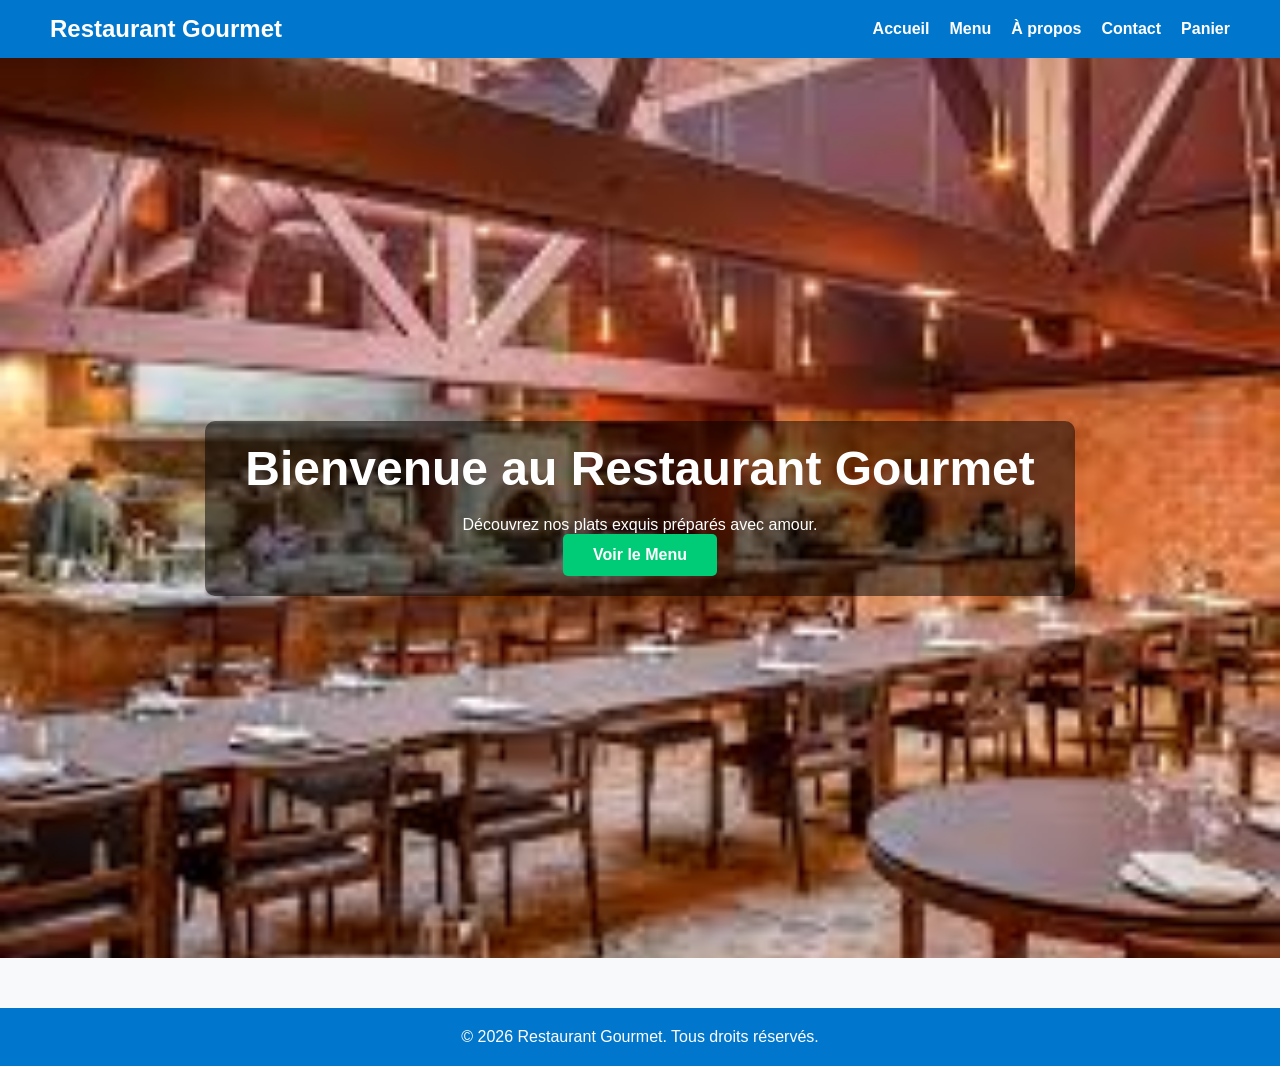
<file: index.html>
<!DOCTYPE html>
<html lang="fr">
<head>
  <meta charset="UTF-8">
  <meta name="viewport" content="width=device-width, initial-scale=1.0">
  <title>Restaurant Gourmet</title>
  <link rel="stylesheet" href="style.css">
</head>
<body>
  <header>
    <nav>
      <h1>Restaurant Gourmet</h1>
      <ul>
        <li><a href="index.html">Accueil</a></li>
        <li><a href="menu.html">Menu</a></li>
        <li><a href="apropos.html">À propos</a></li>
        <li><a href="contact.html">Contact</a></li>
        <li><a href="panier.html">Panier</a></li>
      </ul>
    </nav>
  </header>

  <section class="hero">
    <div class="hero-text">
      <h2>Bienvenue au Restaurant Gourmet</h2>
      <p>Découvrez nos plats exquis préparés avec amour.</p>
      <a href="menu.html" class="btn">Voir le Menu</a>
    </div>
  </section>

  <footer>
    <p>&copy; 2026 Restaurant Gourmet. Tous droits réservés.</p>
  </footer>
</body>
</html>
</file>
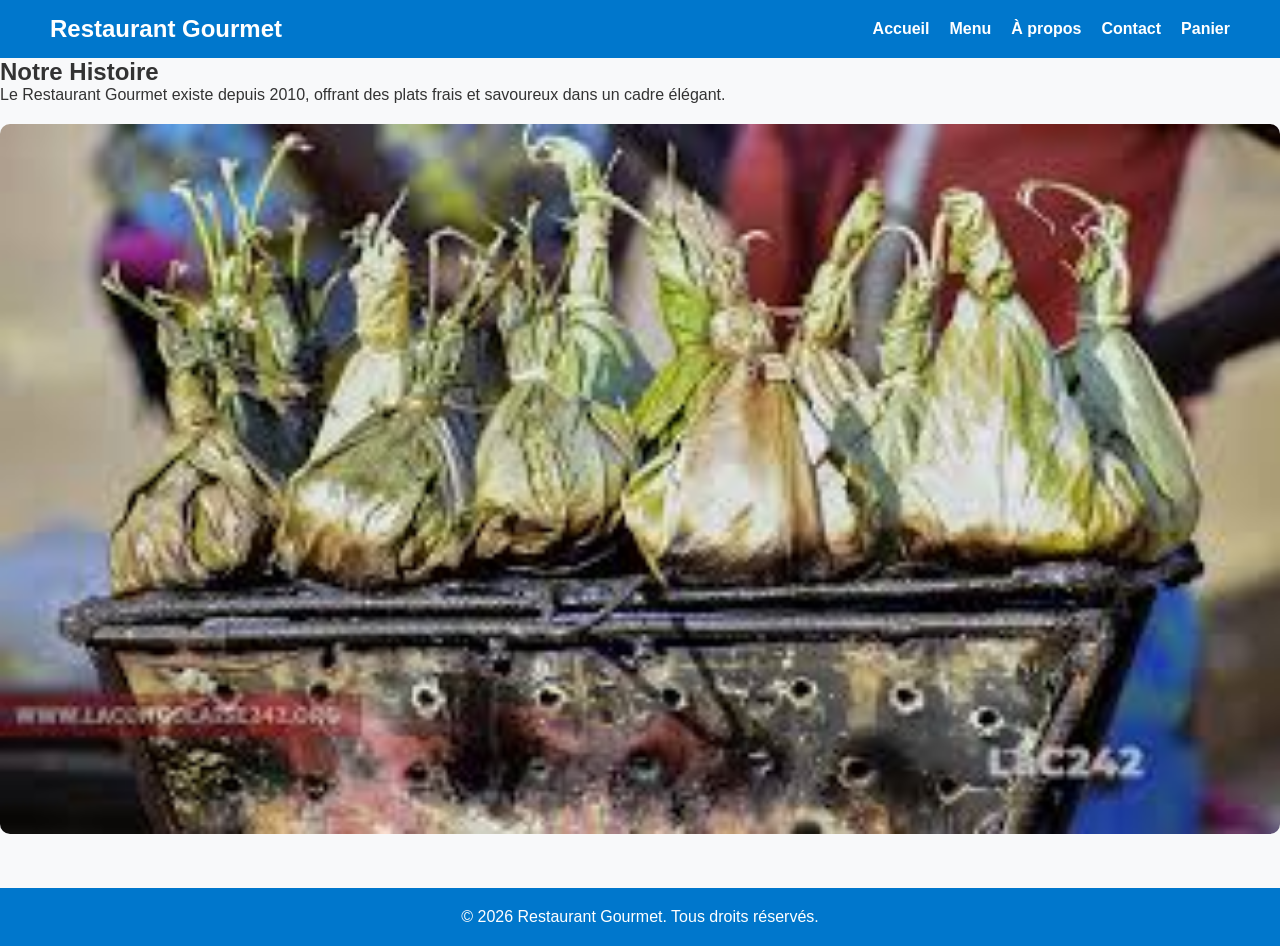
<file: apropos.html>
<!DOCTYPE html>
<html lang="fr">
<head>
  <meta charset="UTF-8">
  <meta name="viewport" content="width=device-width, initial-scale=1.0">
  <title>À propos - Restaurant Gourmet</title>
  <link rel="stylesheet" href="style.css">
</head>
<body>
<header>
  <nav>
    <h1>Restaurant Gourmet</h1>
    <ul>
      <li><a href="index.html">Accueil</a></li>
      <li><a href="menu.html">Menu</a></li>
      <li><a href="apropos.html">À propos</a></li>
      <li><a href="contact.html">Contact</a></li>
      <li><a href="panier.html">Panier</a></li>
    </ul>
  </nav>
</header>

<section class="about">
  <h2>Notre Histoire</h2>
  <p>Le Restaurant Gourmet existe depuis 2010, offrant des plats frais et savoureux dans un cadre élégant.</p>
  <img src="IMG_0949.JPG" alt="Restaurant" class="full-img">
</section>

<footer>
  <p>&copy; 2026 Restaurant Gourmet. Tous droits réservés.</p>
</footer>
</body>
</html>
</file>
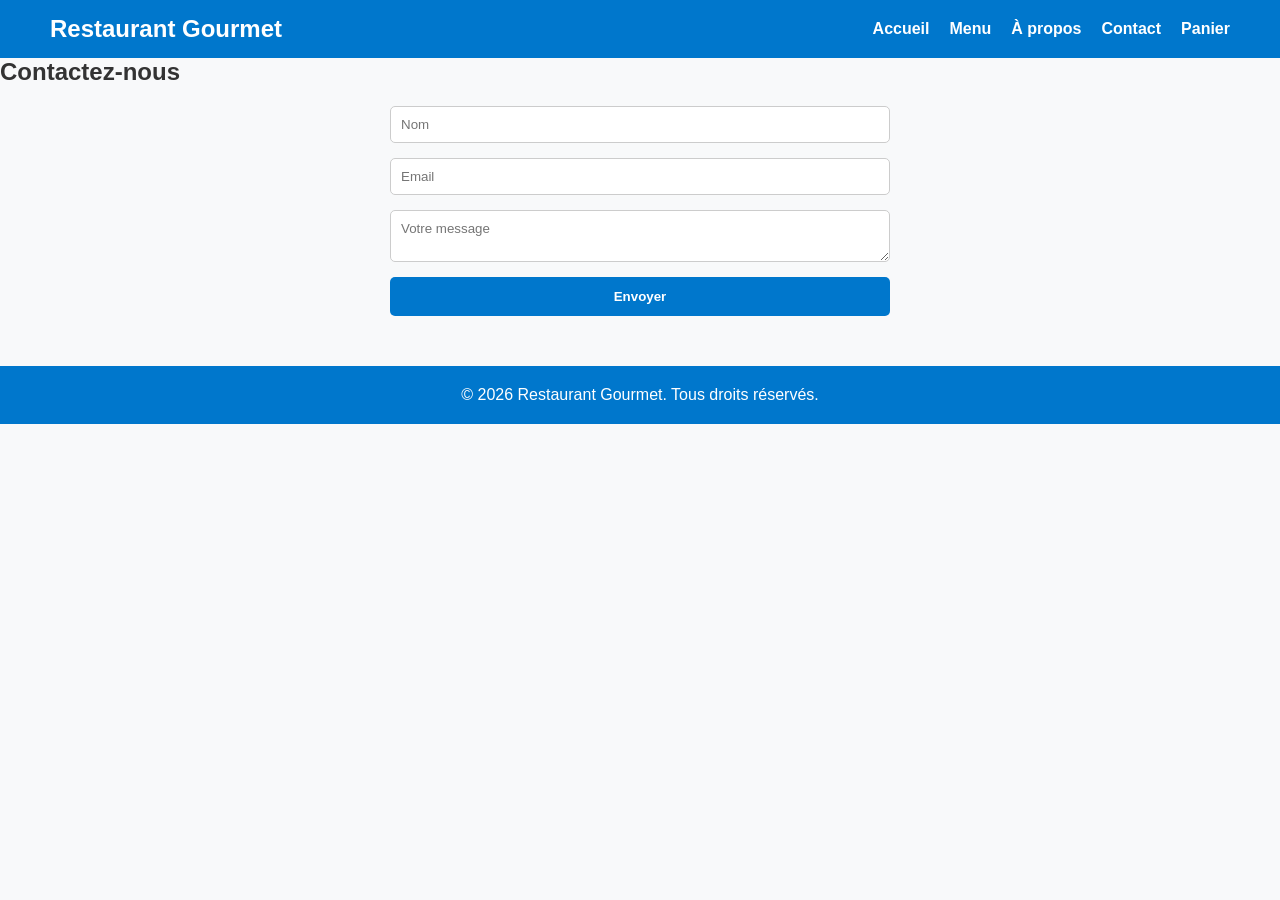
<file: contact.html>
<!DOCTYPE html>
<html lang="fr">
<head>
  <meta charset="UTF-8">
  <meta name="viewport" content="width=device-width, initial-scale=1.0">
  <title>Contact - Restaurant Gourmet</title>
  <link rel="stylesheet" href="style.css">
</head>
<body>
<header>
  <nav>
    <h1>Restaurant Gourmet</h1>
    <ul>
      <li><a href="index.html">Accueil</a></li>
      <li><a href="menu.html">Menu</a></li>
      <li><a href="apropos.html">À propos</a></li>
      <li><a href="contact.html">Contact</a></li>
      <li><a href="panier.html">Panier</a></li>
    </ul>
  </nav>
</header>

<section class="contact">
  <h2>Contactez-nous</h2>
  <form>
    <input type="text" placeholder="Nom" required>
    <input type="email" placeholder="Email" required>
    <textarea placeholder="Votre message" required></textarea>
    <button type="submit">Envoyer</button>
  </form>
</section>

<footer>
  <p>&copy; 2026 Restaurant Gourmet. Tous droits réservés.</p>
</footer>
</body>
</html>
</file>
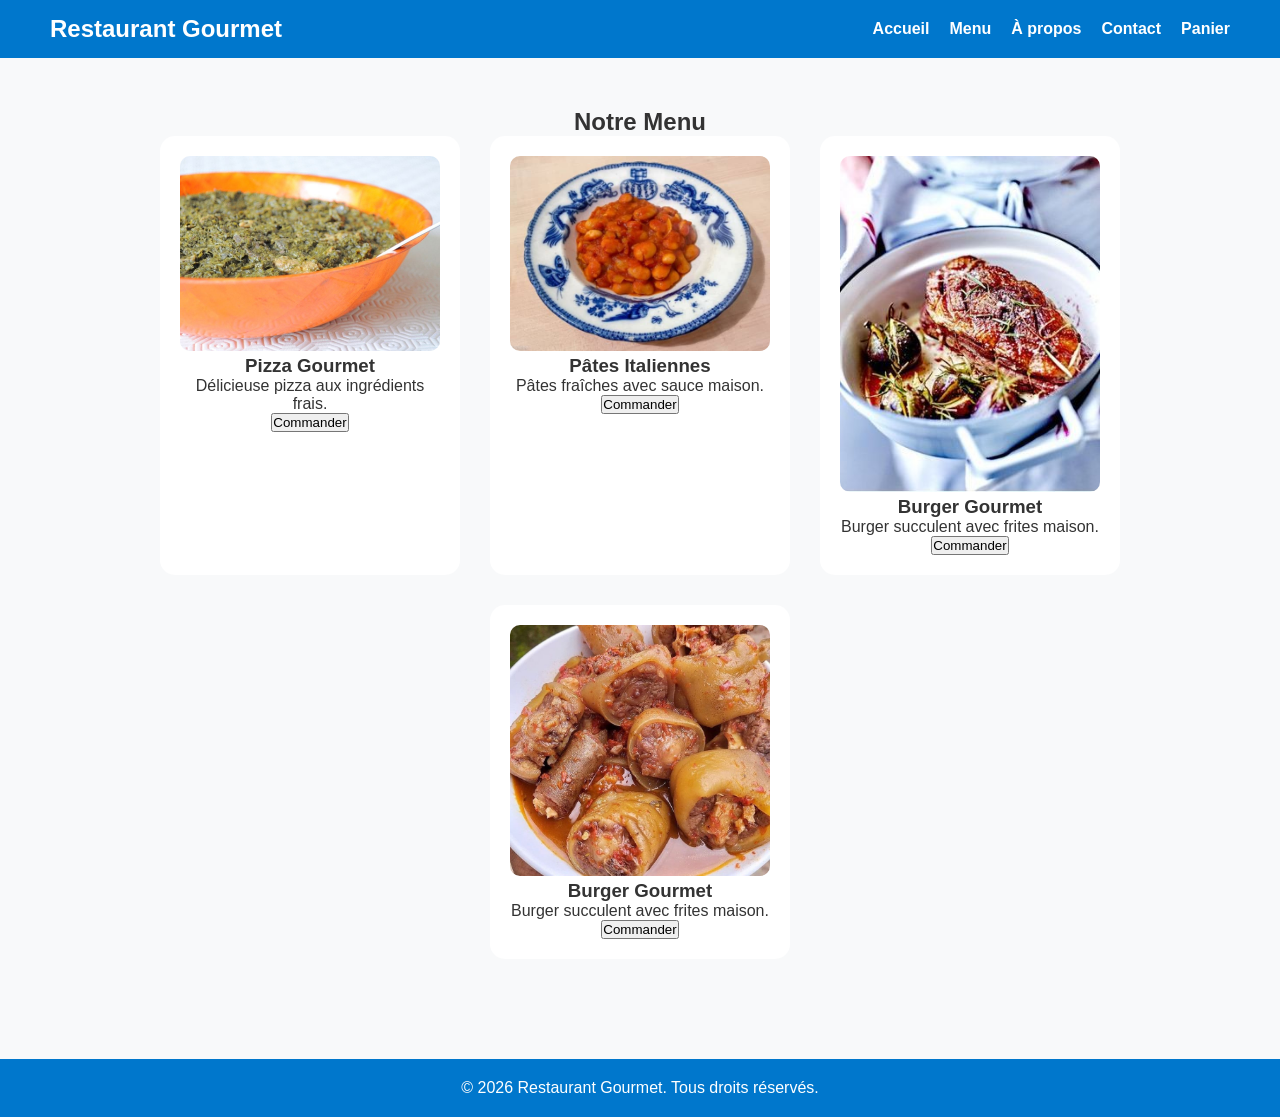
<file: Menu.html>
<!DOCTYPE html>
<html lang="fr">
<head>
  <meta charset="UTF-8">
  <meta name="viewport" content="width=device-width, initial-scale=1.0">
  <title>Menu - Restaurant Gourmet</title>
  <link rel="stylesheet" href="style.css">
</head>
<body>
<header>
  <nav>
    <h1>Restaurant Gourmet</h1>
    <ul>
      <li><a href="index.html">Accueil</a></li>
      <li><a href="menu.html">Menu</a></li>
      <li><a href="apropos.html">À propos</a></li>
      <li><a href="contact.html">Contact</a></li>
      <li><a href="panier.html">Panier</a></li>
    </ul>
  </nav>
</header>

<section class="menu">
  <h2>Notre Menu</h2>
  <div class="menu-items">
    <div class="menu-item">
      <img src="IMG_0942.JPG" alt="Plat 1">
      <h3>Pizza Gourmet</h3>
      <p>Délicieuse pizza aux ingrédients frais.</p>
      <button onclick="addToCart('Pizza Gourmet', 12)">Commander</button>
    </div>
    <div class="menu-item">
      <img src="IMG_0943.JPG" alt="Plat 2">
      <h3>Pâtes Italiennes</h3>
      <p>Pâtes fraîches avec sauce maison.</p>
      <button onclick="addToCart('Pâtes Italiennes', 10)">Commander</button>
    </div>
    <div class="menu-item">
      <img src="IMG_0945.JPG" alt="Plat 3">
      <h3>Burger Gourmet</h3>
      <p>Burger succulent avec frites maison.</p>
      <button onclick="addToCart('Burger Gourmet', 11)">Commander</button>
    </div>

     <div class="menu-item">
      <img src="16a8b7ee26016b02228938c77ee3d654.jpg" alt="Plat 3">
      <h3>Burger Gourmet</h3>
      <p>Burger succulent avec frites maison.</p>
      <button onclick="addToCart('Burger Gourmet', 11)">Commander</button>
    </div>
  </div>
</section>

<footer>
  <p>&copy; 2026 Restaurant Gourmet. Tous droits réservés.</p>
</footer>

<script>
let cart = [];

function addToCart(item, price) {
  cart.push({item, price});
  localStorage.setItem('cart', JSON.stringify(cart));
  alert(item + ' a été ajouté au panier!');
}
</script>
</body>
</html>
</file>
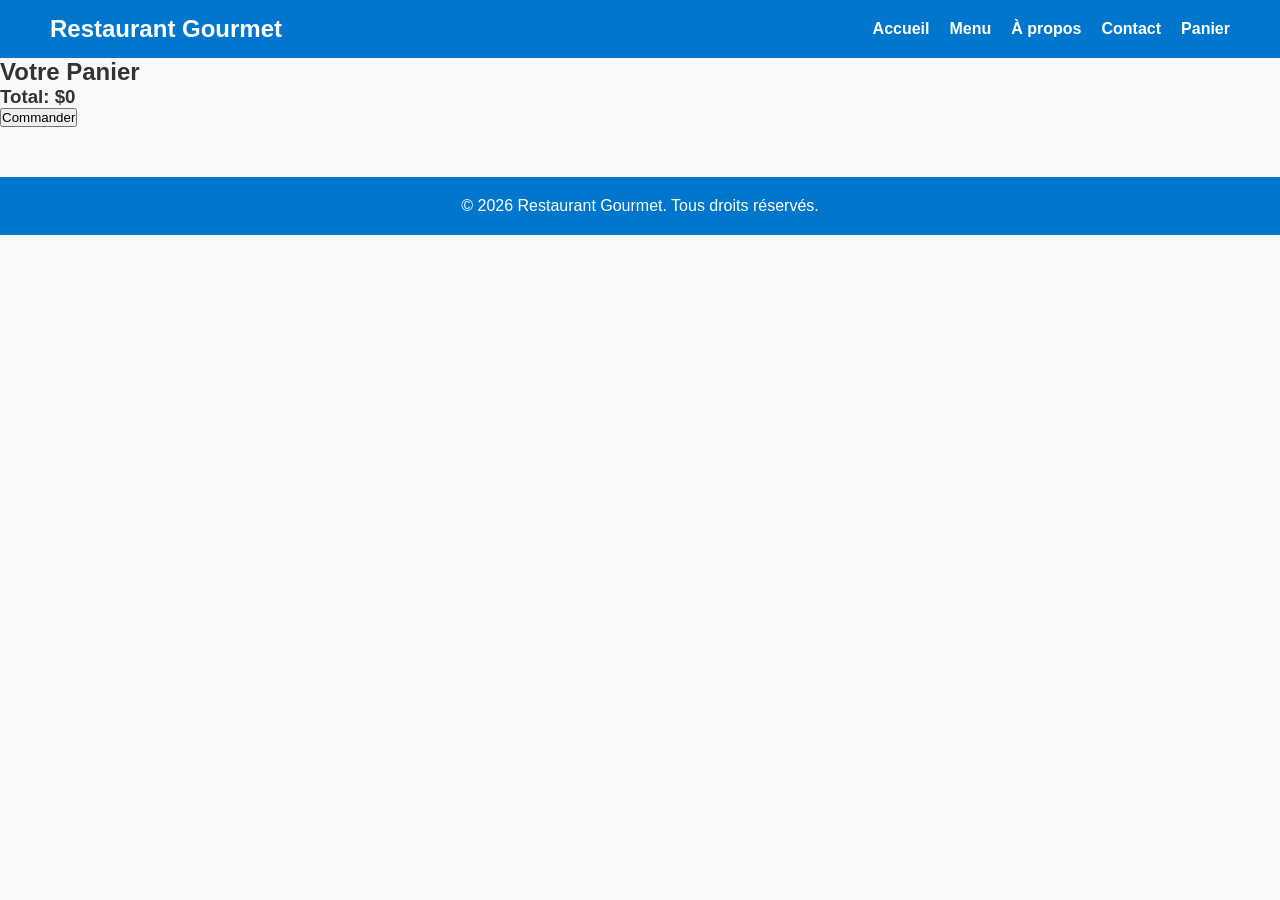
<file: panier.html>
<!DOCTYPE html>
<html lang="fr">
<head>
  <meta charset="UTF-8">
  <meta name="viewport" content="width=device-width, initial-scale=1.0">
  <title>Panier - Restaurant Gourmet</title>
  <link rel="stylesheet" href="style.css">
</head>
<body>
<header>
  <nav>
    <h1>Restaurant Gourmet</h1>
    <ul>
      <li><a href="index.html">Accueil</a></li>
      <li><a href="menu.html">Menu</a></li>
      <li><a href="apropos.html">À propos</a></li>
      <li><a href="contact.html">Contact</a></li>
      <li><a href="panier.html">Panier</a></li>
    </ul>
  </nav>
</header>

<section class="cart">
  <h2>Votre Panier</h2>
  <ul id="cart-items"></ul>
  <h3 id="total"></h3>
  <button onclick="checkout()">Commander</button>
</section>

<footer>
  <p>&copy; 2026 Restaurant Gourmet. Tous droits réservés.</p>
</footer>

<script>
let cart = JSON.parse(localStorage.getItem('cart')) || [];
let cartItems = document.getElementById('cart-items');
let totalEl = document.getElementById('total');

function renderCart() {
  cartItems.innerHTML = '';
  let total = 0;
  cart.forEach((item, index) => {
    total += item.price;
    let li = document.createElement('li');
    li.textContent = `${item.item} - $${item.price}`;
    cartItems.appendChild(li);
  });
  totalEl.textContent = 'Total: $' + total;
}

function checkout() {
  if(cart.length === 0){
    alert('Votre panier est vide!');
    return;
  }
  alert('Commande passée avec succès!');
  cart = [];
  localStorage.removeItem('cart');
  renderCart();
}

renderCart();
</script>
</body>
</html>
</file>
<file: style.css>
* {
  margin: 0;
  padding: 0;
  box-sizing: border-box;
  font-family: 'Arial', sans-serif;
}

body {
  background: #f8f9fa;
  color: #333;
}

header {
  background: #0077cc;
  color: white;
  padding: 15px 50px;
  position: sticky;
  top: 0;
  z-index: 100;
}

header nav {
  display: flex;
  justify-content: space-between;
  align-items: center;
}

header nav ul {
  list-style: none;
  display: flex;
  gap: 20px;
}

header nav ul li a {
  color: white;
  text-decoration: none;
  font-weight: bold;
}

.hero {
  background: url('Restau.JPG') no-repeat center center/cover;
  height: 100vh;
  display: flex;
  align-items: center;
  justify-content: center;
}

.hero-text {
  text-align: center;
  color: white;
  background: rgba(0,0,0,0.5);
  padding: 20px 40px;
  border-radius: 10px;
  animation: fadeIn 2s ease-in-out;
}

.hero-text h2 {
  font-size: 3em;
  margin-bottom: 20px;
}

.btn {
  display: inline-block;
  padding: 12px 30px;
  background: #00cc77;
  color: white;
  font-weight: bold;
  border-radius: 5px;
  text-decoration: none;
  transition: transform 0.3s;
}

.btn:hover {
  transform: scale(1.1);
}

.menu {
  padding: 50px;
  text-align: center;
}

.menu-items {
  display: flex;
  flex-wrap: wrap;
  gap: 30px;
  justify-content: center;
}

.menu-item {
  background: white;
  padding: 20px;
  border-radius: 15px;
  width: 300px;
  transition: transform 0.3s;
}

.menu-item:hover {
  transform: scale(1.05);
}

.menu-item img {
  width: 100%;
  border-radius: 10px;
}

.full-img {
  width: 100%;
  height: auto;
  border-radius: 10px;
  margin-top: 20px;
}

.contact form {
  display: flex;
  flex-direction: column;
  max-width: 500px;
  margin: 20px auto;
  gap: 15px;
}

.contact input, .contact textarea {
  padding: 10px;
  border-radius: 5px;
  border: 1px solid #ccc;
}

.contact button {
  padding: 12px;
  border: none;
  border-radius: 5px;
  background: #0077cc;
  color: white;
  font-weight: bold;
  cursor: pointer;
}

.contact button:hover {
  background: #005fa3;
}

footer {
  background: #0077cc;
  color: white;
  text-align: center;
  padding: 20px;
  margin-top: 50px;
}

@keyframes fadeIn {
  from {opacity:0;}
  to {opacity:1;}
}
</file>
